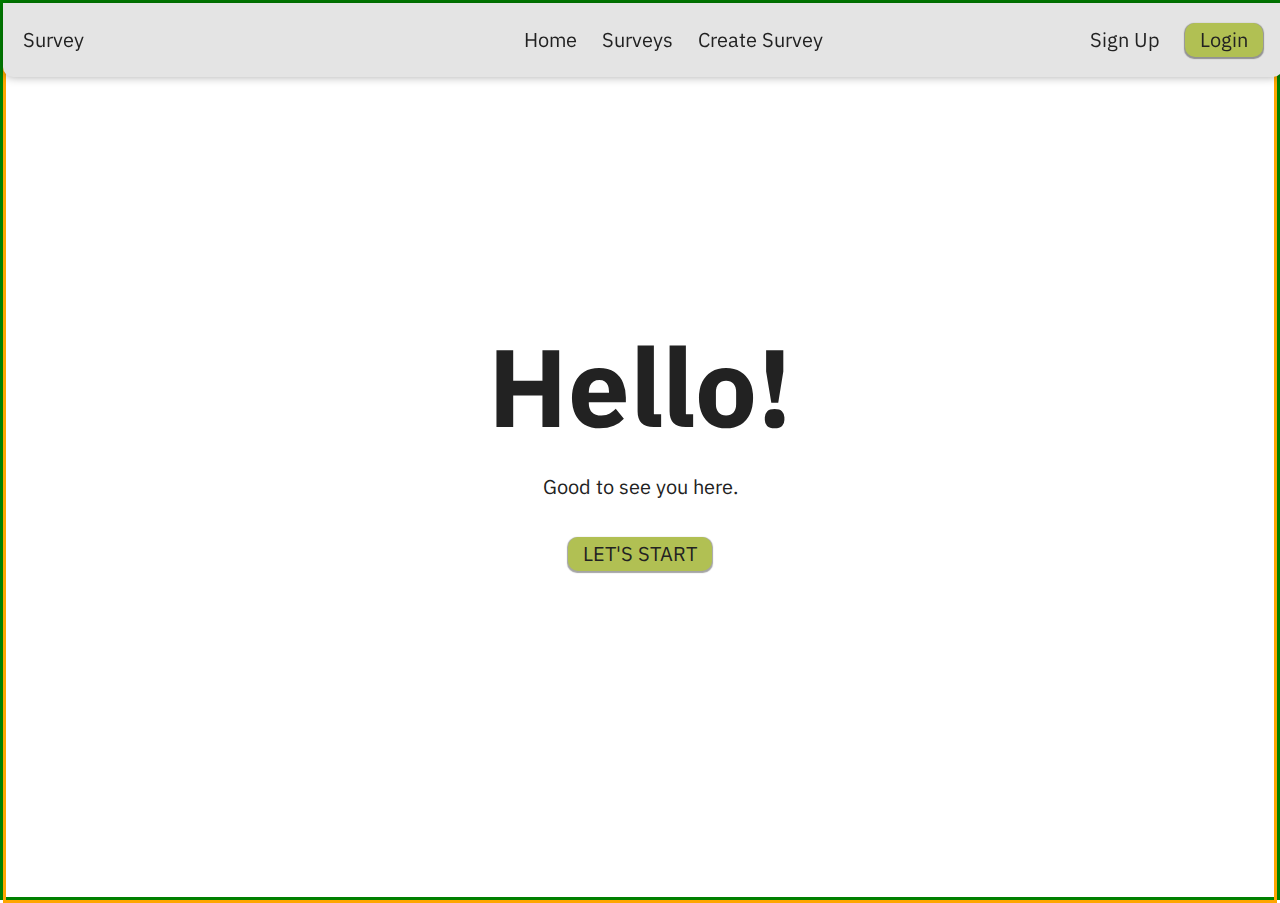
<file: index.html>
<!DOCTYPE html>
<html lang="en">
  <head>
    <meta charset="UTF-8" />
    <meta http-equiv="X-UA-Compatible" content="IE=edge" />
    <meta name="viewport" content="width=device-width, initial-scale=1.0" />
    <title>Survey</title>
    <link rel="stylesheet" href="./css/style.css" />
  </head>
  <body>
    <nav>
      <div class="brand-info">
        <p>Survey</p>
      </div>
      <ul class="nav-links">
        <li class="nav-item"><a href="">Home</a></li>
        <li class="nav-item"><a href="">Surveys</a></li>
        <li class="nav-item"><a href="">Create Survey</a></li>
      </ul>
      <ul class="nav-links-reg">
        <li class="nav-item"><a href="">Sign Up</a></li>
        <li class="btn"><a href="./registration pages/login.html">Login</a></li>
      </ul>
    </nav>
    <main>
      <section class="container">
        <h1>Hello!</h1>
        <p class="text">Good to see you here.</p>
        <p class="btn two">
          <a href="./registration pages/login.html">LET'S START</a>
        </p>
      </section>
    </main>
  </body>
</html>
</file>
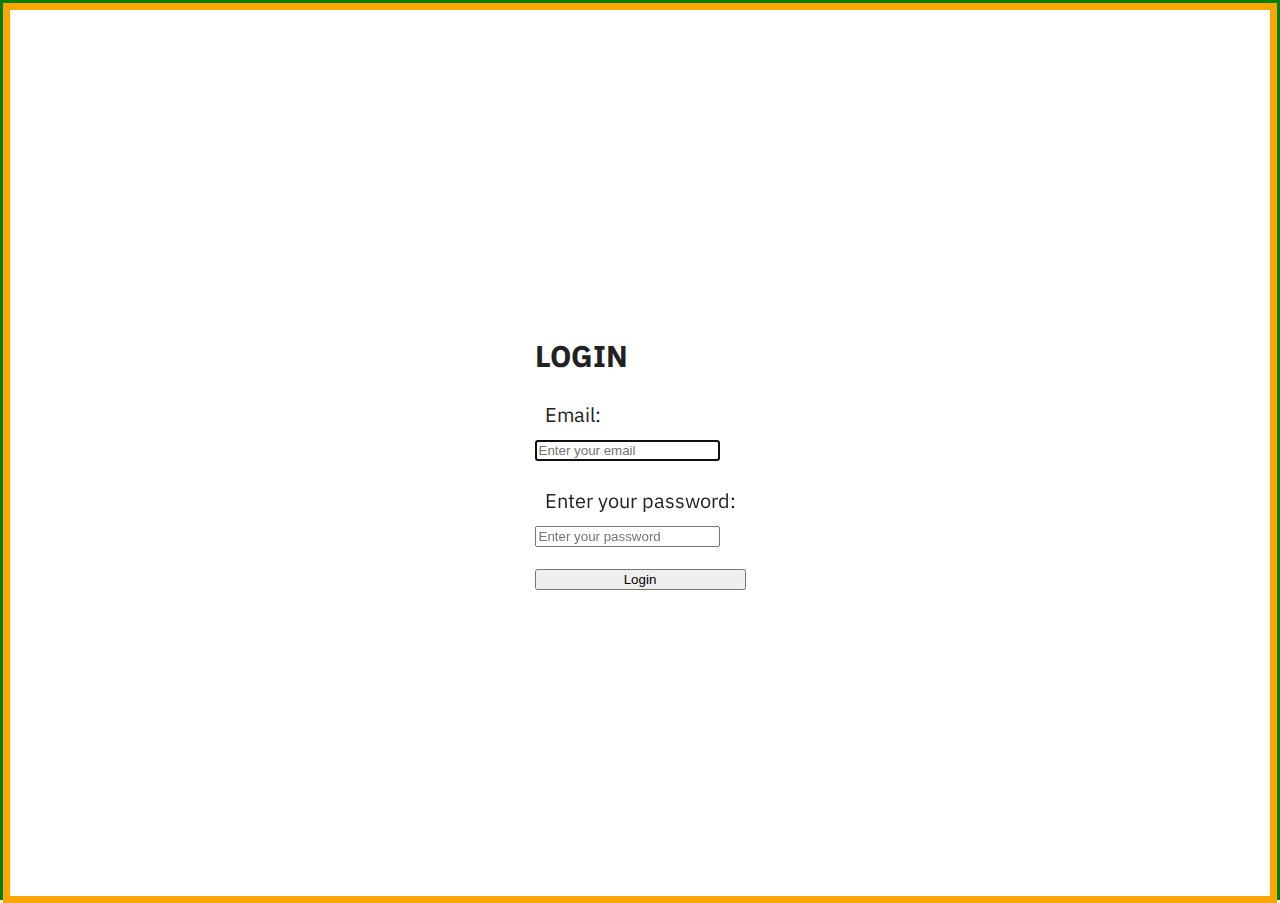
<file: registration pages/login.html>
<!DOCTYPE html>
<html lang="en">
  <head>
    <meta charset="UTF-8" />
    <meta http-equiv="X-UA-Compatible" content="IE=edge" />
    <meta name="viewport" content="width=device-width, initial-scale=1.0" />
    <title>Login page</title>
    <link rel="stylesheet" href="../css/style.css" />
  </head>
  <body>
    <main class="main-container">
      <section class="second-container">
        <h2>LOGIN</h2>
        <form action="" method="post">
          <input type="hidden" name="login-id" value="1" />
          <div>
            <label for="email">Email:</label>
            <input
              type="email"
              name="email"
              id="email"
              placeholder="Enter your email"
              pattern="[a-zA-Z0-9._%+-]+@[a-zA-Z0-9.-]+\.[a-zA-Z]{2,}"
              maxlength="255"
              autofocus
              required
            />
          </div>
          <div>
            <label for="password">Enter your password:</label>
            <input
              type="password"
              name="password"
              id="password"
              placeholder="Enter your password"
              pattern="(?=.*\d)(?=.*[a-z])(?=.*[A-Z]).{8,}"
              minlength="8"
              required
            />
          </div>
          <button type="submit">Login</button>
        </form>
      </section>
    </main>
  </body>
</html>
</file>
<file: css/style.css>
@import url('https://fonts.googleapis.com/css2?family=Anuphan&display=optional');

*{
    box-sizing: border-box;
}
html{
    font-size: 62.5%;
}
body{
    margin: 0;
    font-size:2rem;
    font-family: system-ui, -apple-system, BlinkMacSystemFont, 'Segoe UI', Roboto, Oxygen, Ubuntu, Cantarell, 'Open Sans', 'Helvetica Neue', sans-serif;
    font-family: 'Anuphan', sans-serif;
    line-height: 1;
    color:#222;
    height: 100vh;
    border: 3px solid green;
}
a{
    color:#222;
    text-decoration: none;
}
nav{
    position: fixed;
    display: flex;
    justify-content: space-between;
    align-items: center;
    width: 100vw;
    padding: 0 20px;
    background-color: #e4e4e4;
    border-bottom-left-radius: 10px;
    border-bottom-right-radius: 10px;
    box-shadow: 0 0 10px rgba(0, 0, 0, 0.336);
}
.nav-links{
    position: absolute;
    left: 50%;   
    transform: translateX(-50%); 
}

.nav-links .nav-item,
.nav-links-reg .btn,
.nav-links-reg .nav-item{
    display: inline-block;
    margin:0 0 0 20px;
    list-style: none;
}
.btn{
    padding: 7px 15px;
    border-radius: 10px;
    background-color: rgb(177, 192, 83);
    box-shadow: 0 1px 1px 0.1px rgba(0, 0, 0, 0.356);
    transition: all 0.3s;
}

.btn:hover{
    background-color: rgba(177, 192, 83, 0.8);
}


/* main section */
.container{
    height: 100vh;
    border: 3px solid orange;
    display: flex;
    flex-direction: column;
    justify-content: center;
    align-items: center;
}
h1{
    font-size: 11rem;
    margin: 1.6rem 0;
}
.text{
    font-size: 2rem;
}

/* registation pages */

.main-container{
    height: 100vh;
    border: 7px solid orange;
    display: flex;
    justify-content: center;
    align-items: center;
}
label{
    display: block;
    margin-bottom: 0.3rem;
    padding: 1rem;
}
input{
    margin-bottom: 2rem;
}
button{
    width: 100%;
}
</file>
